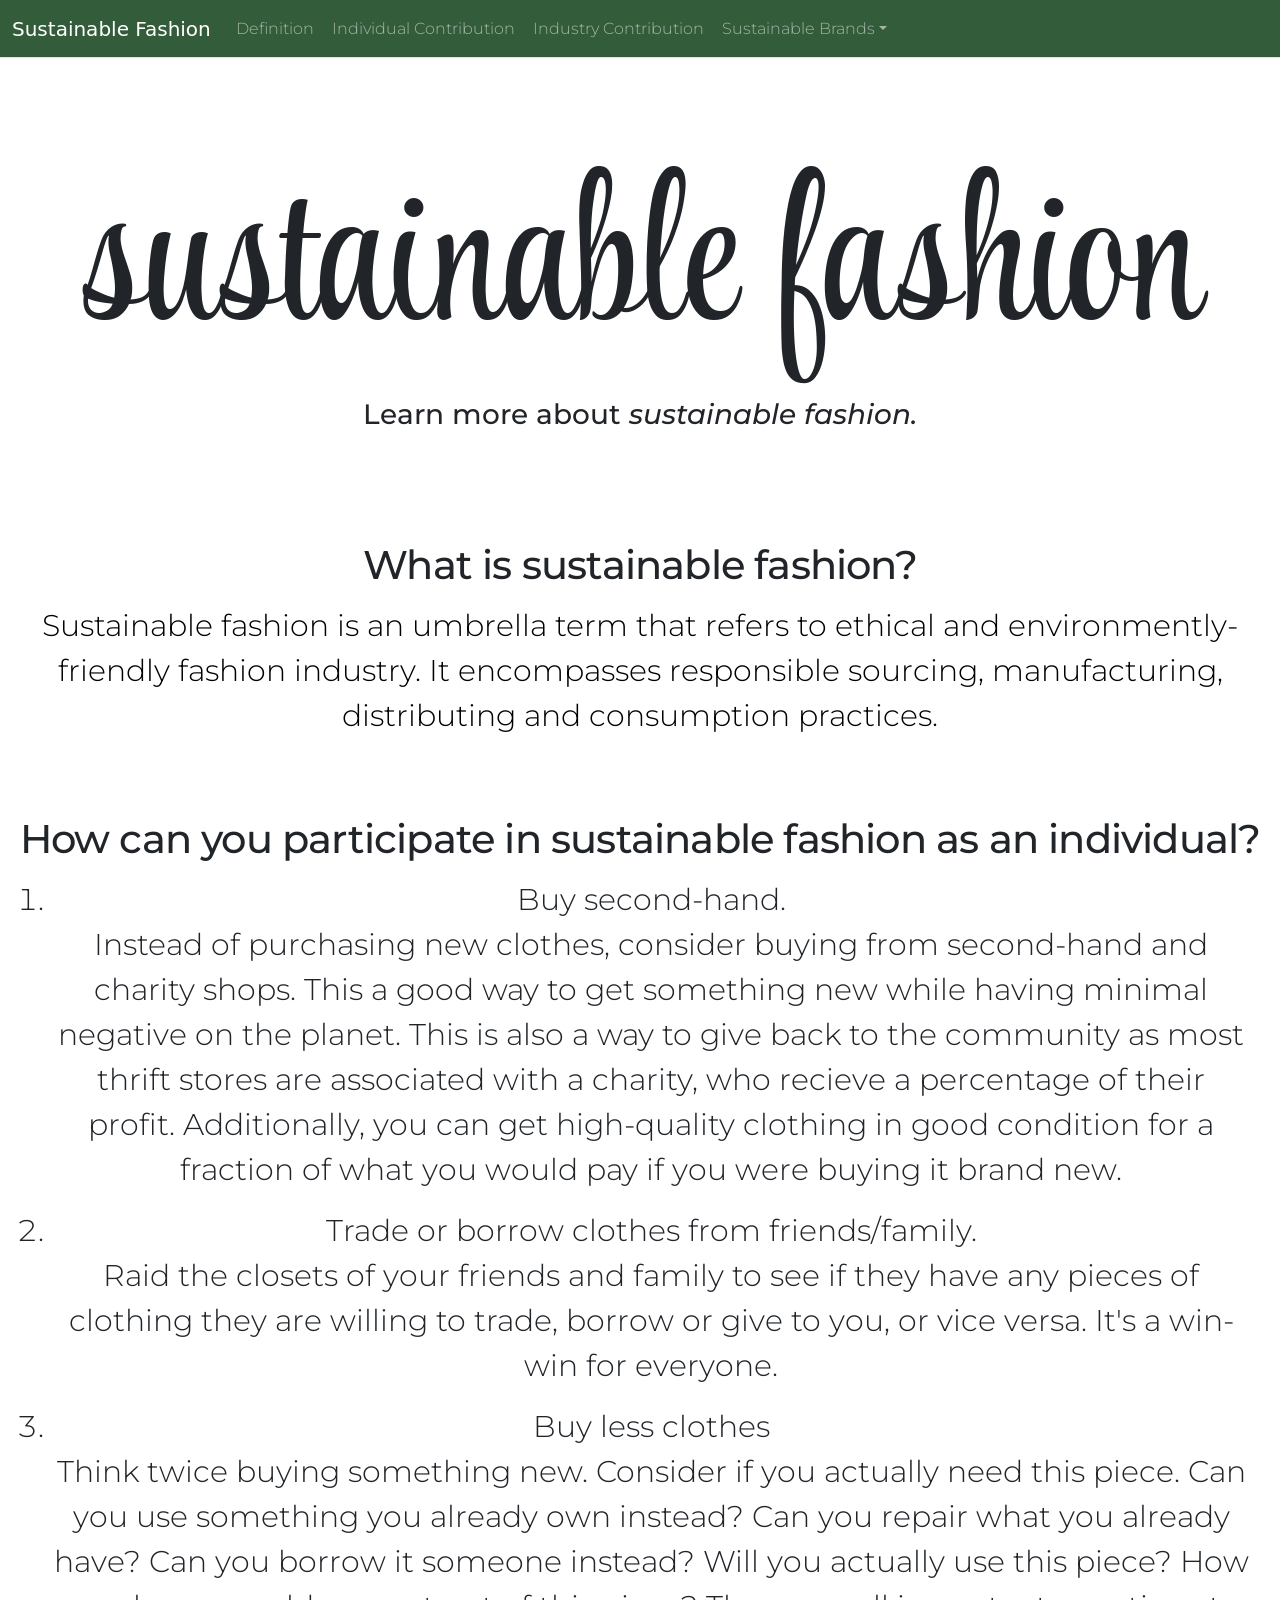
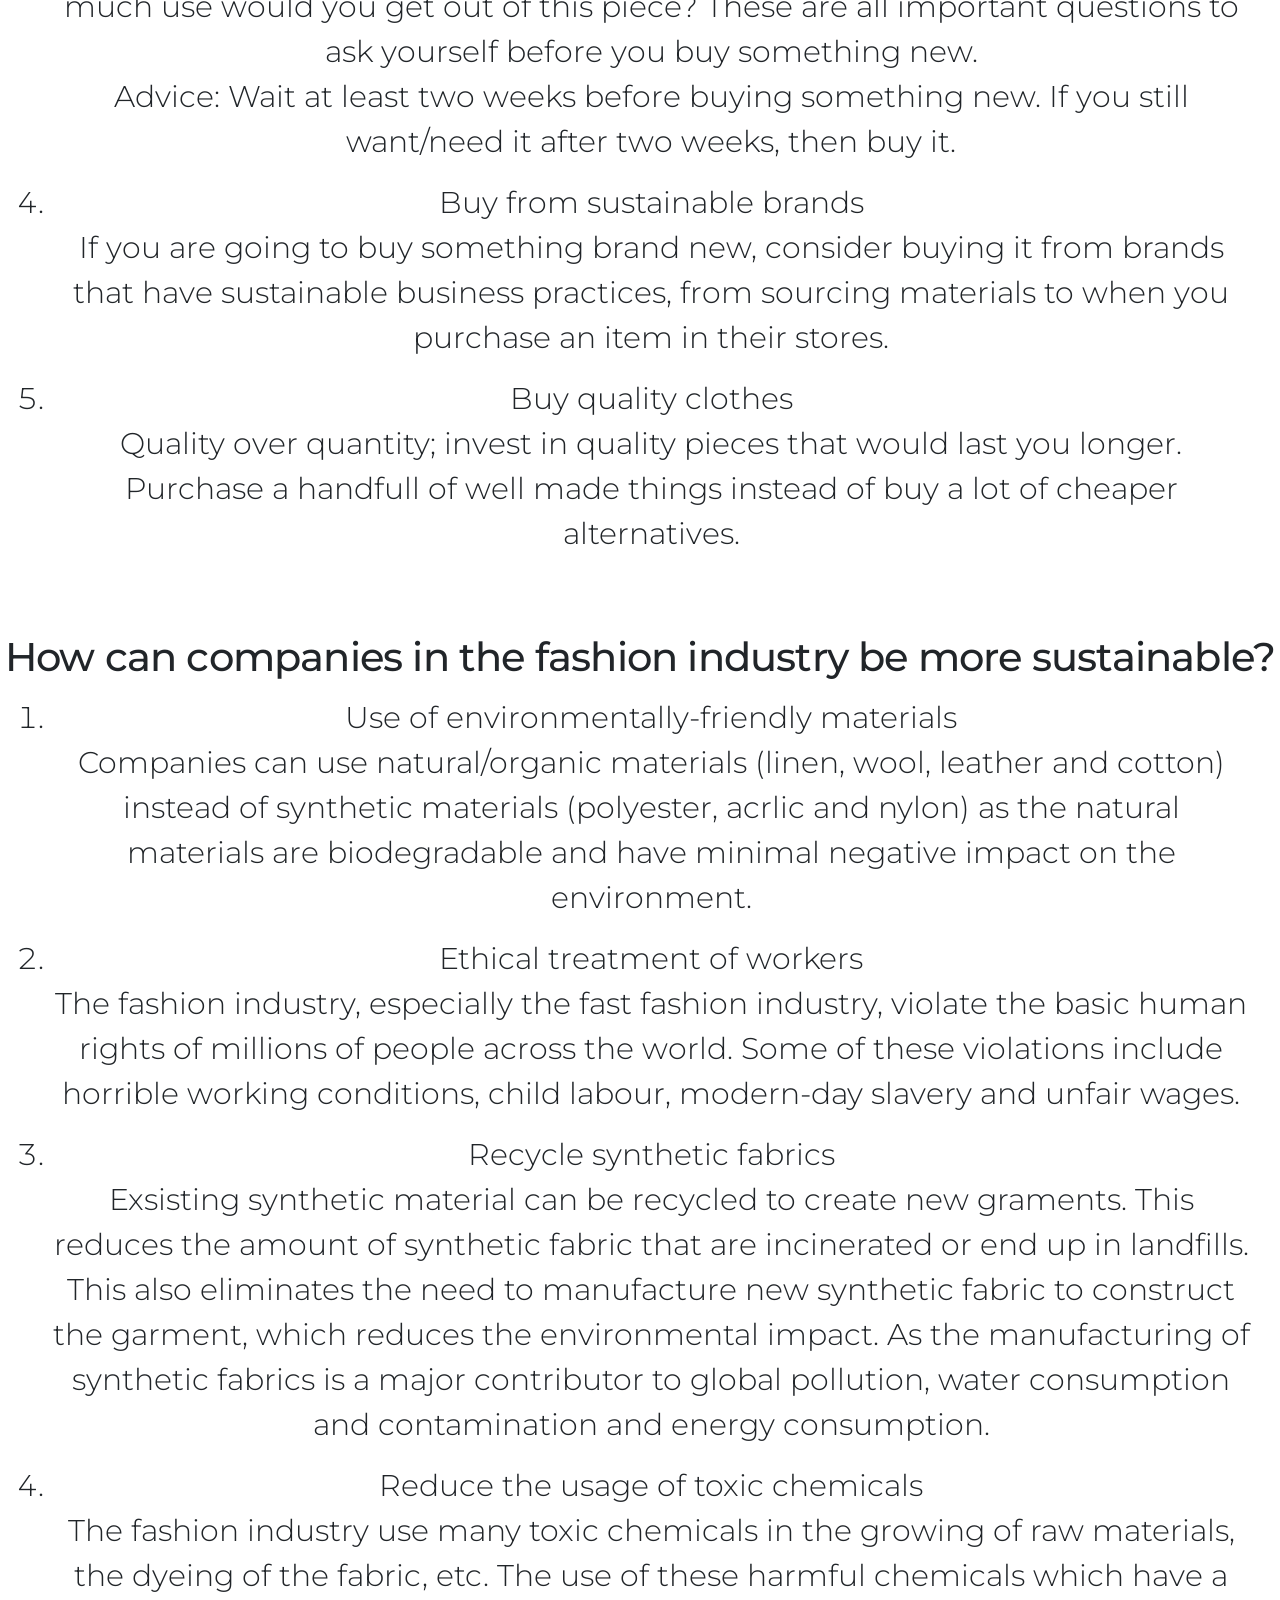
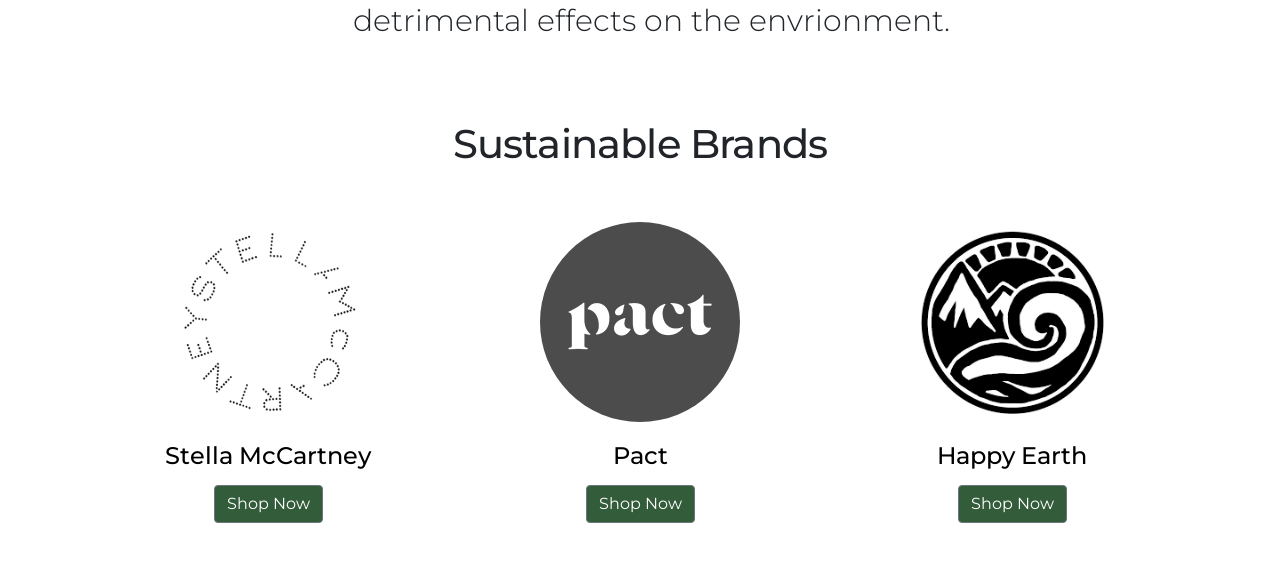
<file: index.html>
<!DOCTYPE html>
<html lang="en">
    <head>
        <!-- Meta Data -->
        <meta charset="UTF-8">
        <meta name="viewport" content="width=device-width, initial-scale=1">

        <!-- Styles -->
        <link rel="preconnect" href="https://fonts.googleapis.com">
        <link rel="preconnect" href="https://fonts.gstatic.com" crossorigin>
        <link href="https://fonts.googleapis.com/css2?family=Montserrat:wght@200;400&family=Style+Script&family=Zen+Antique&display=swap" rel="stylesheet">

        <link href="website.css" rel="stylesheet">
        <link href="bootstrap.min.css" rel="stylesheet">

        <style>

            h1 {
                font-size : 200px;
            }

            h2{
                font-size: 40px;
            }

        </style>

        <title>Sustainable Fashion</title>
    </head>

    <body>

<!-- Website Nav Bar -->
    <nav class="navbar nav-tabs navbar-expand-lg navbar-dark fixed-top" aria-label="nav bar">
        <div class="container-fluid">
        <a class="navbar-brand" href="#header">Sustainable Fashion</a>
        <button class="navbar-toggler" type="button" data-bs-toggle="collapse" data-bs-target="#navbars" aria-controls="navbars" aria-expanded="false" aria-label="Toggle navigation">
            <span class="navbar-toggler-icon"></span>
        </button>

        <div class="collapse navbar-collapse" id="navbars">
            <ul class="navbar-nav me-auto mb-2 mb-sm-0">
            <li class="nav-item">
                <a class="nav-link" href="#definition">Definition</a>
            </li>
            <li class="nav-item">
                <a class="nav-link" href="#individual">Individual Contribution</a>
            </li>
            <li class="nav-item">
                <a class="nav-link" href="#company">Industry Contribution</a>
            </li>
            <li class="nav-item dropdown">
                <a class="nav-link dropdown-toggle" href="#brands" id="dropdown03" data-bs-toggle="dropdown" aria-expanded="false">Sustainable Brands</a>
                <ul class="dropdown-menu" aria-labelledby="dropdown03">
                <li><a class="dropdown-item" href="#">Action</a></li>
                <li><a class="dropdown-item" href="#">Another action</a></li>
                <li><a class="dropdown-item" href="#">Something else here</a></li>
                </ul>
            </li>
            </ul>
            <!-- <form class="d-flex">
            <input class="form-control" type="text" placeholder="Search" aria-label="Search">
            <button class="btn btn-primary" type="submit" style="background-color:#C7D1C8">Search</button>
            </form> -->
        </div>
        </div>
    </nav>

<!-- Website Header -->
        <section id="header">
            <h1>sustainable fashion</h1>
            <h3 style="text-align:center">Learn more about <i>sustainable fashion.</i></h3>
        </section>

<!-- Definition of sustainable fashion -->
    <div class="row featurette">
        <section id="definition">
            <h2 class="featurette-heading">What is sustainable fashion?</h2>
            <p>Sustainable fashion is an umbrella term that refers to ethical and environmently-friendly fashion industry. 
                It encompasses responsible sourcing, manufacturing, distributing and consumption practices.</p>
        </section>
    </div>

<!-- Ways to participate in sustainable fashion -->
    <div class="row featurette">
        <section id="individual"> <!-- as an individual -->
            <h2 class="featurette-heading">How can you participate in sustainable fashion as an individual?</h2>
            <ol>
                <li>Buy second-hand.
                    <dl>
                        <dd>Instead of purchasing new clothes, consider buying from second-hand and charity shops. This a good way to get something 
                            new while having minimal negative on the planet. This is also a way to give back to the community as most thrift stores
                            are associated with a charity, who recieve a percentage of their profit. Additionally, you can get high-quality clothing in good  
                            condition for a fraction of what you would pay if you were buying it brand new.
                        </dd>
                    </dl>
                </li>

                <li>Trade or borrow clothes from friends/family.
                    <dl>
                        <dd>Raid the closets of your friends and family to see if they have any pieces of clothing they are willing to trade, borrow
                            or give to you, or vice versa. It's a win-win for everyone. 
                        </dd>
                    </dl>
                </li>

                <li>Buy less clothes
                    <dl>
                        <dd>Think twice buying something new. Consider if you actually need this piece. Can you use something
                            you already own instead? Can you repair what you already have? Can you borrow it someone instead?
                            Will you actually use this piece? How much use would you get out of this piece? These are all important
                            questions to ask yourself before you buy something new. 
                            <br>
                            Advice: Wait at least two weeks before buying something new. If you still want/need it after two weeks,
                            then buy it. 
                            <br>
                        </dd>
                    </dl>
                </li>

                <li> Buy from sustainable brands
                    <dl>
                        <dd>If you are going to buy something brand new, consider buying it from brands that have sustainable business
                            practices, from sourcing materials to when you purchase an item in their stores.
                        </dd>
                    </dl>
                </li>

                <li> Buy quality clothes
                    <dl>
                        <dd>Quality over quantity; invest in quality pieces that would last you longer. Purchase a handfull of well made
                            things instead of buy a lot of cheaper alternatives.
                        </dd>
                    </dl>
                </li>
            </ol>
        </section>
    </div>

    <div class="row featurette">
        <section id="company"> <!-- as a company -->
            <h2 class="featurette-heading">How can companies in the fashion industry be more sustainable?</h2>
            <ol>
                <li> Use of environmentally-friendly materials
                    <dl>
                        <dt></dt>
                        <dd>Companies can use natural/organic materials (linen, wool, leather and cotton) instead of synthetic 
                            materials (polyester, acrlic and nylon) as the natural materials are biodegradable and have minimal 
                            negative impact on the environment.
                        </dd>
                    </dl>
                </li>

                <li> Ethical treatment of workers
                    <dl>
                        <dt></dt>
                        <dd>The fashion industry, especially the fast fashion industry, violate the basic human rights of millions of 
                            people across the world. Some of these violations include horrible working conditions, child labour, modern-day 
                            slavery and unfair wages. 
                        </dd>
                    </dl>
                </li>

                <li> Recycle synthetic fabrics
                    <dl>
                        <dt></dt>
                        <dd>Exsisting synthetic material can be recycled to create new graments. This reduces the amount of synthetic
                            fabric that are incinerated or end up in landfills. This also eliminates the need to manufacture new synthetic
                            fabric to construct the garment, which reduces the environmental impact. As the manufacturing of 
                            synthetic fabrics is a major contributor to global pollution, water consumption and 
                            contamination and energy consumption.
                        </dd>
                    </dl>
                </li>

                <li> Reduce the usage of toxic chemicals
                    <dl>
                        <dt></dt>
                        <dd>The fashion industry use many toxic chemicals in the growing of raw materials, the dyeing of the fabric, 
                            etc. The use of these harmful chemicals which have a detrimental effects on the envrionment.
                        </dd>
                    </dl>
                </li>
            </ol>    
        </section>
    </div>

    <div class="row featurette">
<!-- Sustainable Fashion Brands -->
        <section id="brands">
            <h2 class="featurette-heading">Sustainable Brands</h2>

            <div class="container marketing">

                <!-- Three columns of text below the carousel -->
                <div class="row">

                  <div class="col-lg-4">
                    <img class="bd-placeholder-img rounded-circle" src="Stella McCartney.png">
            
                    <h4>Stella McCartney</h4>
                    <p><a class="btn btn-secondary" href="https://www.stellamccartney.com/gb/en/" target="_blank" style="background-color:#335C3A">Shop Now</a></p>
                  </div><!-- /.col-lg-4 -->

                  <div class="col-lg-4">
                    <img class="bd-placeholder-img rounded-circle" src="Pact.png">
            
                    <h4>Pact</h4>
                    <p><a class="btn btn-secondary" href="https://wearpact.com/" target="_blank" style="background-color:#335C3A">Shop Now</a></p>
                  </div><!-- /.col-lg-4 -->

                  <div class="col-lg-4">
                    <img class="bd-placeholder-img rounded-circle" src="Happy Earth.png">
            
                    <h4>Happy Earth</h4>
                    <p><a class="btn btn-secondary" href="https://www.happyearthapparel.com/" target="_blank" style="background-color:#335C3A">Shop Now</a></p>
                  </div><!-- /.col-lg-4 -->
                </div><!-- /.row -->
            
        </section>
    
    </div>
    </body>
</html>
</file>
<file: website.css>
.navbar {
    margin-bottom: 20px;
  }

h1 {
    font-family: 'Style Script', cursive;
    text-align: center;
    padding-top: 70px;
}

h2 {
    font-family: 'Montserrat', sans-serif;
    font-weight: 400;
    text-align: center;
    font-size: 40px;
    padding-top: 55px;
}

h3 {
    font-family: 'Montserrat', sans-serif;
    font-weight: 500;
    font-size: 40px;
    padding-bottom: 40px;
}

h4 {
    font-family: 'Montserrat', sans-serif;
    font-weight: 400;
    text-align: center;
    font-size: 40px;
    color: black;
}

p {
    font-family: 'Montserrat', sans-serif;
    font-weight: 300;
    font-size: 30px;
    text-align: center;
    margin-right: 20px;
    margin-left: 20px;
    color: black;
}

li {
    font-family: 'Montserrat', sans-serif;
    font-weight: 300;
    text-align: center;
}

ol {
    font-size: 30px;
    text-align: center;
    margin-right: 30px;
    margin-left: 20px;
}

dt {
    text-align: center;
}

body {
    background-color:  #D2DAD2;
    padding-top: 80px;
    padding-bottom: 20px;
}

nav {
    background-color:#335C3A;
    margin: 0 0 0 0;
}

/* Thin out the marketing headings */
.featurette-heading {
    line-height: 1.5;
    /* rtl:remove */
    letter-spacing: -.05rem;
}

/* Center align the text within the three columns below the carousel */
.marketing .col-lg-4 {
    margin-top: 40px;
    margin-bottom: 1.5rem;
    text-align: center;
}
.marketing h2 {
    font-weight: 400;
}
/* rtl:begin:ignore */
.marketing .col-lg-4 p {
    margin-right: .75rem;
    margin-left: .75rem;
}
/* rtl:end:ignore */

img {
    width: 200px;
    height: 200px;
    margin-bottom: 20px;
}
</file>
